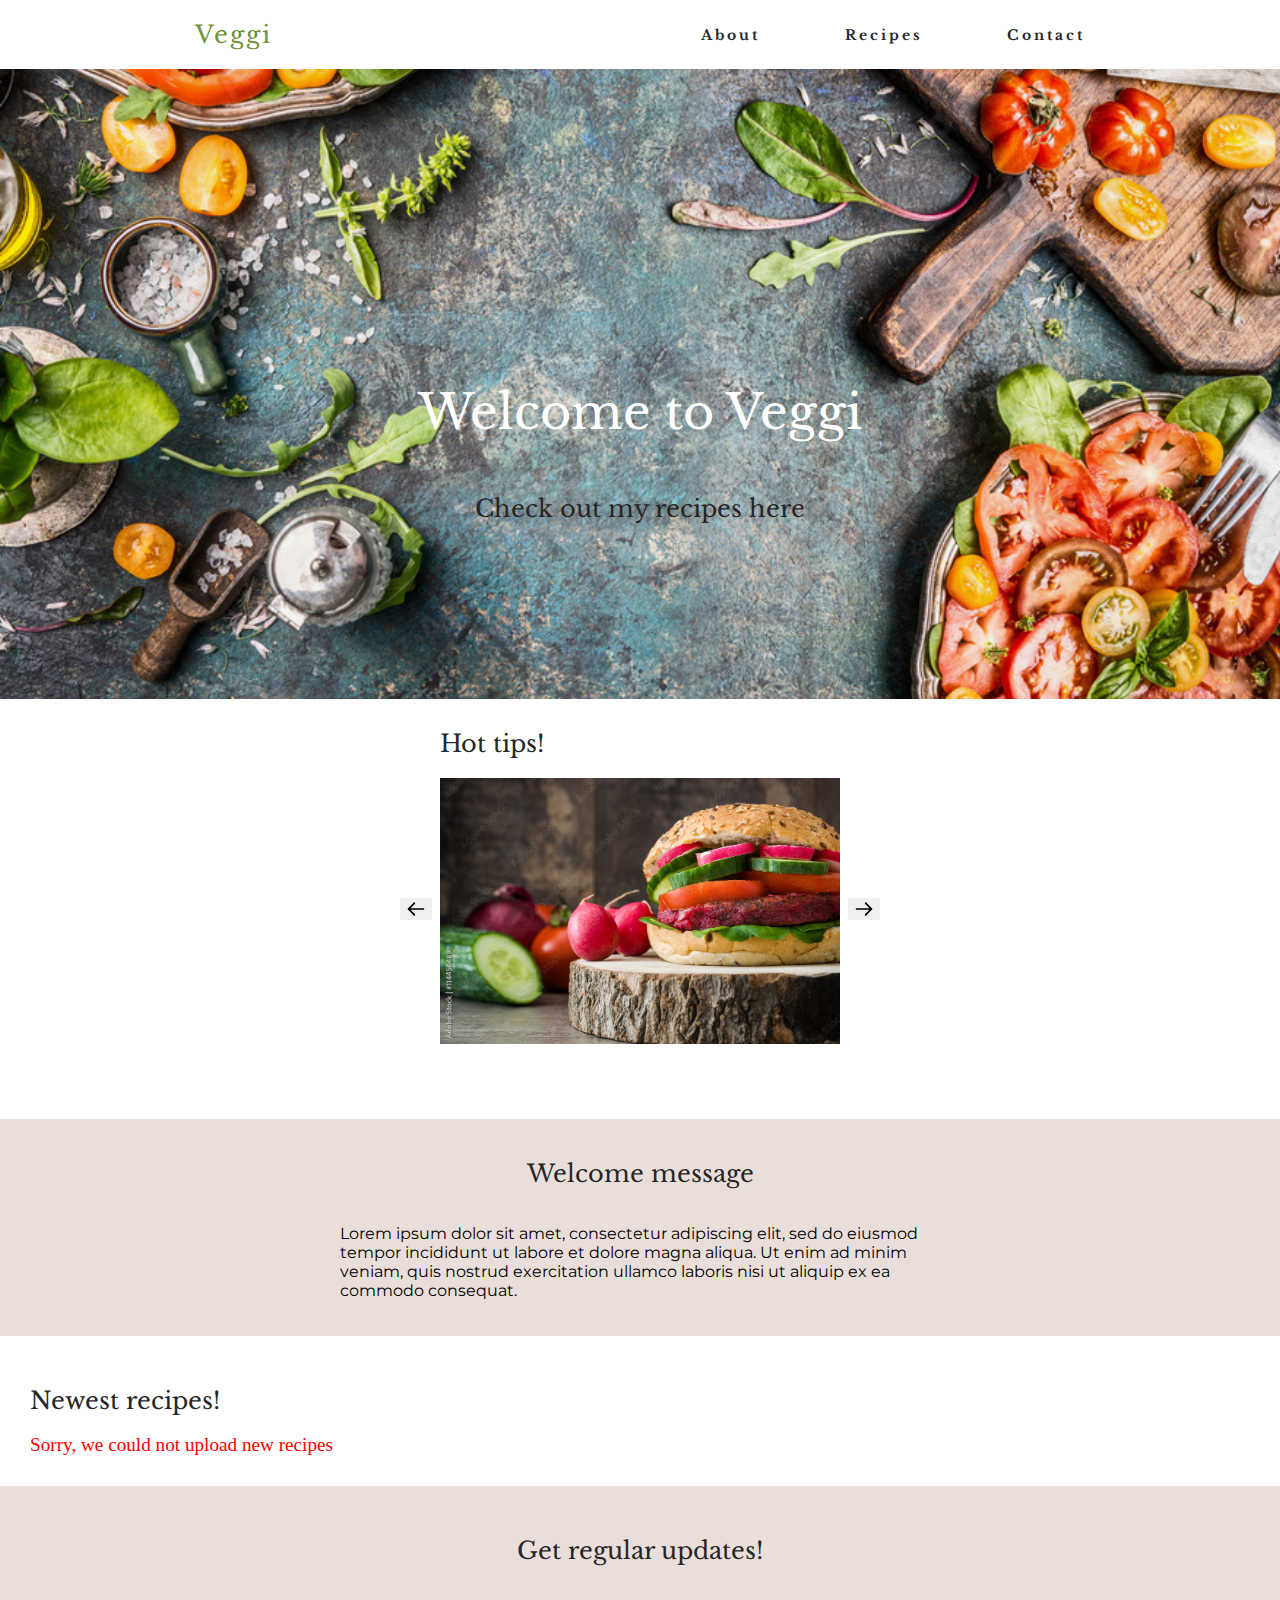
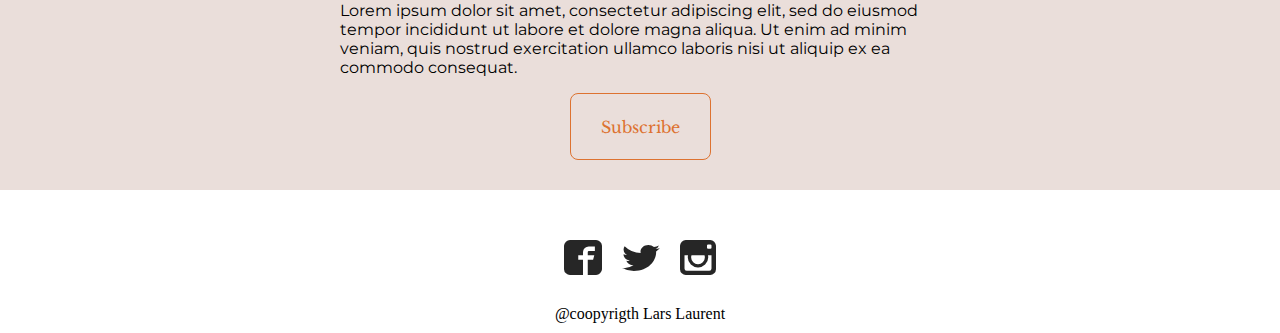
<file: index.html>
<html lang="en">

<head>
    <meta charset="UTF-8">
    <meta http-equiv="X-UA-Compatible" content="IE=edge">
    <meta name="viewport" content="width=device-width, initial-scale=1.0">
    <link href="css/styles.css" rel="stylesheet">
    <link rel="preconnect" href="https://fonts.googleapis.com">
    <link rel="preconnect" href="https://fonts.gstatic.com" crossorigin>
    <link href="https://fonts.googleapis.com/css2?family=Libre+Baskerville&family=Montserrat:wght@300&display=swap"
        rel="stylesheet">

    <!-- Hotjar Tracking Code for https://practical-leavitt-a8fe17.netlify.app/blogs.html -->
    <script>
        (function (h, o, t, j, a, r) {
            h.hj = h.hj || function () { (h.hj.q = h.hj.q || []).push(arguments) };
            h._hjSettings = { hjid: 2734130, hjsv: 6 };
            a = o.getElementsByTagName('head')[0];
            r = o.createElement('script'); r.async = 1;
            r.src = t + h._hjSettings.hjid + j + h._hjSettings.hjsv;
            a.appendChild(r);
        })(window, document, 'https://static.hotjar.com/c/hotjar-', '.js?sv=');
    </script>

    <title>Veggi | Home</title>
</head>

<body>
    <nav>
        <div class="logo">
            <a href="index.html">
                <h2>Veggi</h2>
            </a>
        </div>
        <ul class="nav-links">
            <li>
                <a href="about.html">About</a>
            </li>
            <li>
                <a href="blogs.html">Recipes</a>
            </li>
            <li>
                <a href="contact.html">Contact</a>
            </li>
        </ul>
        <div class="burger">
            <div class="line1"></div>
            <div class="line2"></div>
            <div class="line3"></div>
        </div>
    </nav>

    <header>
        <a href="blogs.html">
            <div class="homepage_cover cover">
                <div class="homepage_message">
                    <h1>Welcome to Veggi</h1>
                    <h2>Check out my recipes here</h2>
                </div>
            </div>
        </a>
    </header>

    <main>
        <section class="home_main_container">
            <div class="carousel_container">
                <div class="carousel_content">
                    <div class="error-message_carousel"></div>
                    <div class="carousel">
                        <button class="carousel_button carousel_button-left">
                            <img src="images/arrow_left.svg" alt="arrow left">
                        </button>

                        <div class="carousel_track_container">
                            <ul class="carousel_track carousel_recipes_api">
                                <li class="carousel_slide current-slide">

                                    <a href="#" class="carousel_content_styling">
                                        <div>
                                            <h2>Hot tips!</h2>
                                        </div>
                                        <div>
                                            <img src="images/slide-1.jpeg" alt="see our recipes">
                                        </div>

                                    </a>
                                </li>
                            </ul>
                        </div>
                        <button class="carousel_button carousel_button-right">
                            <img src="images/arrow_right.svg" alt="arrow right">
                        </button>

                    </div>
                </div>
            </div>

            <div class="welcome-message_container">
                <h2>Welcome message</h2>
                <p>Lorem ipsum dolor sit amet, consectetur adipiscing elit, sed do eiusmod tempor incididunt ut
                    labore
                    et dolore magna aliqua. Ut enim ad minim veniam, quis nostrud exercitation ullamco laboris nisi
                    ut
                    aliquip ex ea commodo consequat.
                </p>
            </div>

            <div class="top-recipes_container">
                <h2>Newest recipes!</h2>
                <div class="top-recipes_api">
                </div>
                <div class="error-message"></div>

            </div>

            <div class="subscribe_container">
                <h2>Get regular updates!</h2>
                <p>Lorem ipsum dolor sit amet, consectetur adipiscing elit, sed do eiusmod tempor incididunt ut labore
                    et dolore magna aliqua. Ut enim ad minim veniam, quis nostrud exercitation ullamco laboris nisi ut
                    aliquip ex ea commodo consequat.
                </p>
                <a href="women.html" class="subscribe_cta">
                    <h4>
                        Subscribe
                    </h4>
                </a>
            </div>

        </section>

    </main>

    <footer>
        <div class="social-media_container">
            <a href="https://www.facebook.com/">
                <img src="images/icon_facebook.svg" alt="facebook">
            </a>
            <a href="https://twitter.com/">
                <img src="images/icon_twitter.svg" alt="twitter">
            </a>
            <a href="https://www.instagram.com/">
                <img src="images/icon_instagram.svg" alt="instagram">
            </a>
        </div>
        <div class="copyright_container">
            @coopyrigth Lars Laurent
        </div>
    </footer>

    <script src="js/error_message.js"></script>
    <script src="js/responsive_nav.js"></script>
    <script src="js/recepie_details.js"></script>
    <script src="js/index.js"></script>
</body>

</html>
</file>
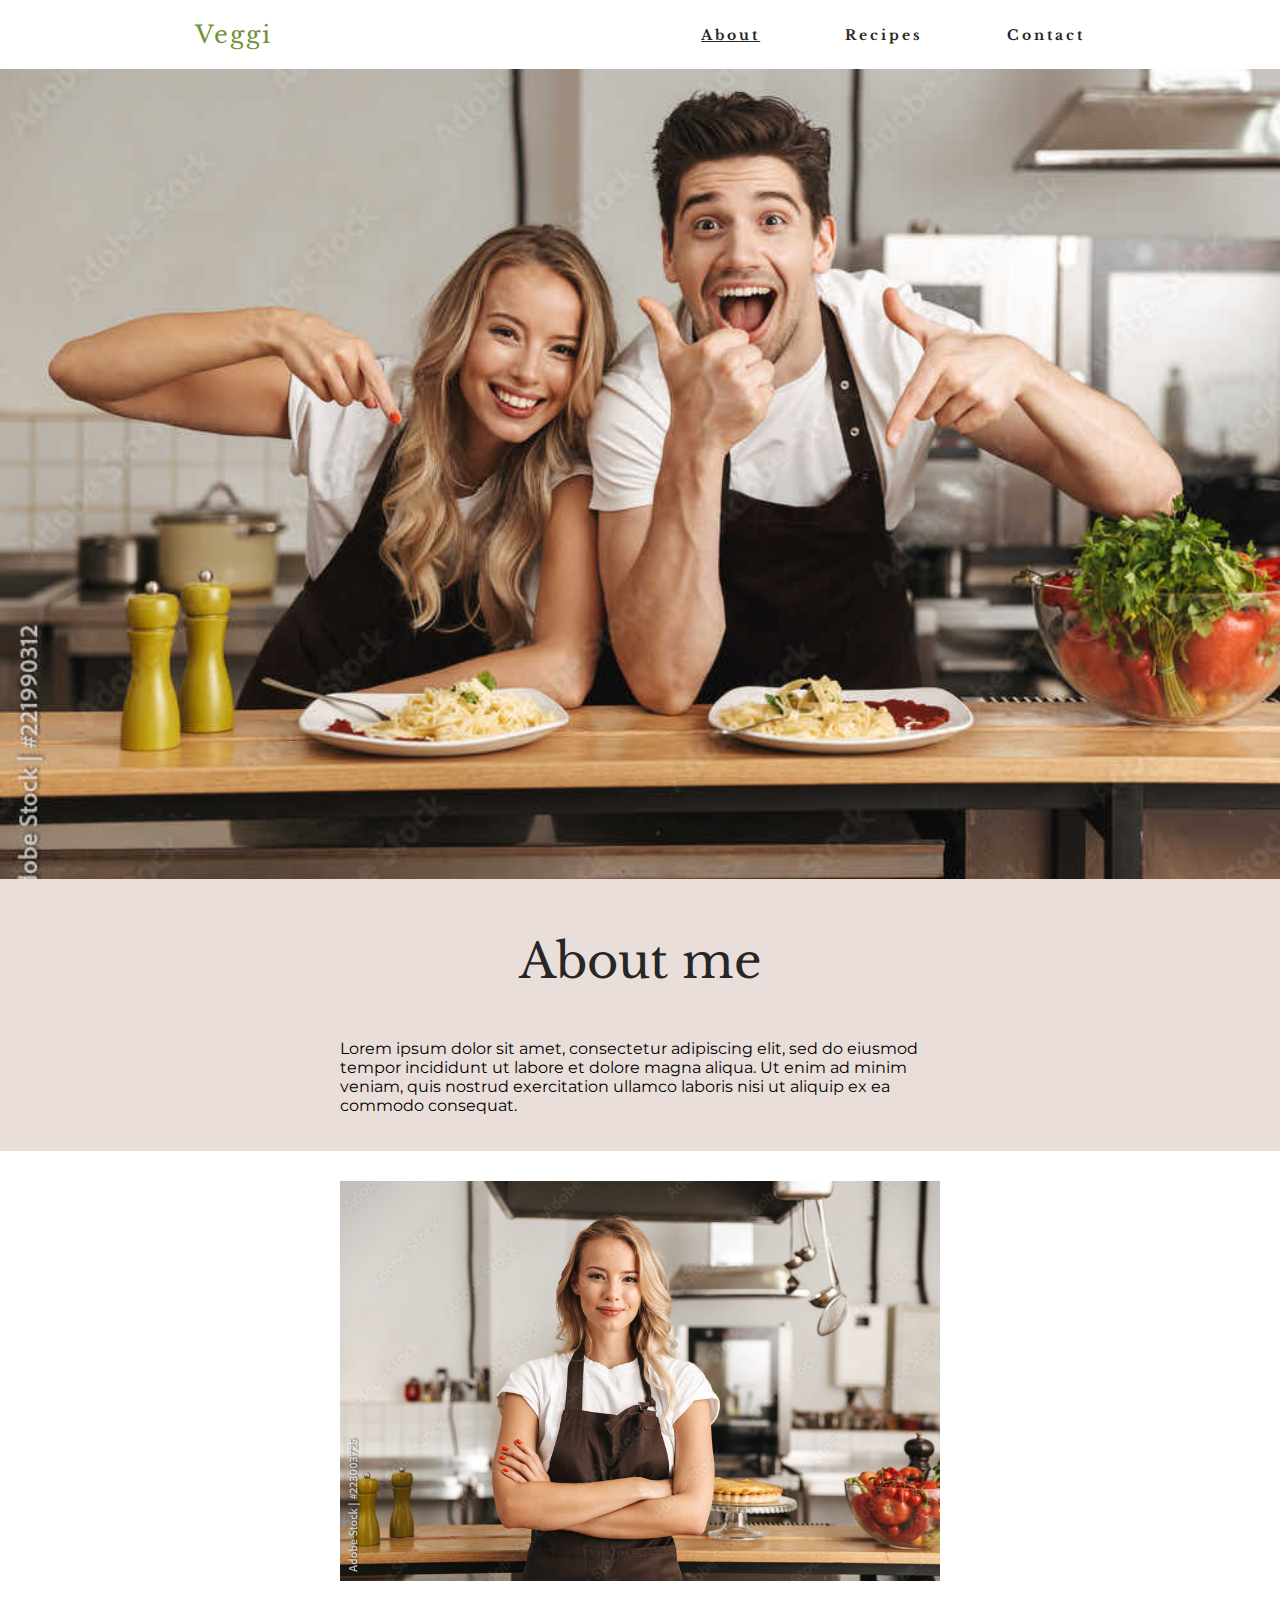
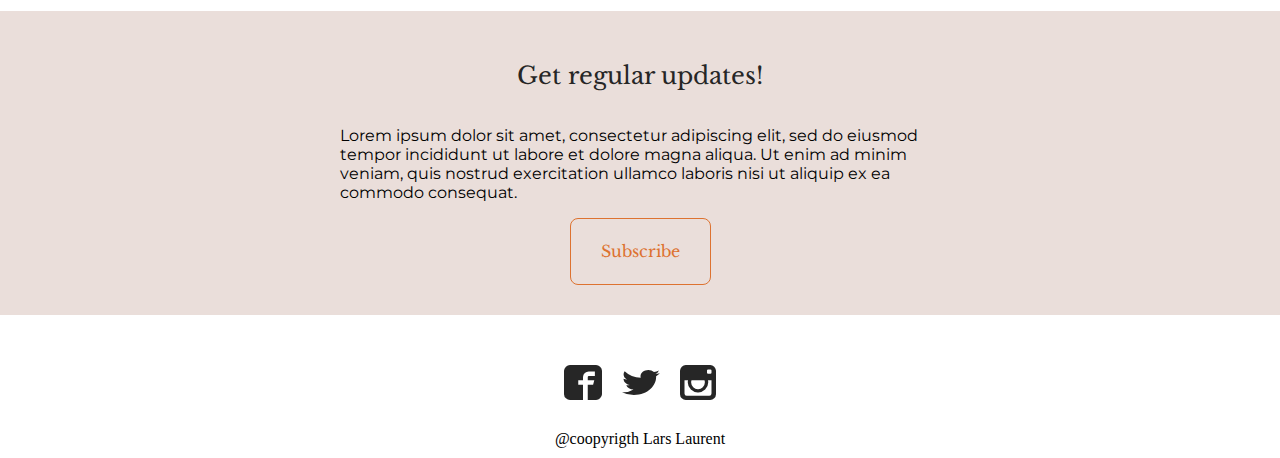
<file: about.html>
<html lang="en">

<head>
    <meta charset="UTF-8">
    <meta http-equiv="X-UA-Compatible" content="IE=edge">
    <meta name="viewport" content="width=device-width, initial-scale=1.0">
    <link href="css/styles.css" rel="stylesheet">
    <link rel="preconnect" href="https://fonts.googleapis.com">
    <link rel="preconnect" href="https://fonts.gstatic.com" crossorigin>
    <link href="https://fonts.googleapis.com/css2?family=Libre+Baskerville&family=Montserrat:wght@300&display=swap"
        rel="stylesheet">
    <!-- Hotjar Tracking Code for https://practical-leavitt-a8fe17.netlify.app/blogs.html -->
    <script>
        (function (h, o, t, j, a, r) {
            h.hj = h.hj || function () { (h.hj.q = h.hj.q || []).push(arguments) };
            h._hjSettings = { hjid: 2734130, hjsv: 6 };
            a = o.getElementsByTagName('head')[0];
            r = o.createElement('script'); r.async = 1;
            r.src = t + h._hjSettings.hjid + j + h._hjSettings.hjsv;
            a.appendChild(r);
        })(window, document, 'https://static.hotjar.com/c/hotjar-', '.js?sv=');
    </script>


    <title> Veggi | About</title>
</head>

<body>
    <nav>
        <div class="logo">
            <a href="index.html">
                <h2>Veggi</h2>
            </a>
        </div>
        </div>
        <ul class="nav-links">
            <li class="active">
                <a href="about.html">About</a>
            </li>
            <li>
                <a href="blogs.html">Recipes</a>
            </li>
            <li>
                <a href="contact.html">Contact</a>
            </li>
        </ul>
        <div class="burger">
            <div class="line1"></div>
            <div class="line2"></div>
            <div class="line3"></div>
        </div>
    </nav>

    <header>
        <div class="about_me_cover about_me_cover_style">
        </div>
    </header>

    <main>
        <section class="home_main_container">

            <div class="welcome-message_container">
                <h1>About me</h1>
                <p>Lorem ipsum dolor sit amet, consectetur adipiscing elit, sed do eiusmod tempor incididunt ut
                    labore
                    et dolore magna aliqua. Ut enim ad minim veniam, quis nostrud exercitation ullamco laboris nisi
                    ut
                    aliquip ex ea commodo consequat.
                </p>
            </div>

            <div class="about_me_flex">
                <div class="about_me_img">
                    <img src="images/bout_me.jpg" class="details_image" alt="about me">
                </div>
            </div>

            <div class="subscribe_container">
                <h2>Get regular updates!</h2>
                <p>Lorem ipsum dolor sit amet, consectetur adipiscing elit, sed do eiusmod tempor incididunt ut labore
                    et dolore magna aliqua. Ut enim ad minim veniam, quis nostrud exercitation ullamco laboris nisi ut
                    aliquip ex ea commodo consequat.
                </p>
                <a href="contact.html" class="subscribe_cta">
                    <h4>
                        Subscribe
                    </h4>
                </a>
            </div>

        </section>

    </main>

    <footer>
        <div class="social-media_container">
            <a href="https://www.facebook.com/">
                <img src="images/icon_facebook.svg" alt="facebook">
            </a>
            <a href="https://twitter.com/">
                <img src="images/icon_twitter.svg" alt="twitter">
            </a>
            <a href="https://www.instagram.com/">
                <img src="images/icon_instagram.svg" alt="instagram">
            </a>
        </div>
        <div class="copyright_container">
            @coopyrigth Lars Laurent
        </div>
    </footer>

    <script src="js/recepie_details.js"></script>
    <script src="js/responsive_nav.js"></script>
    <script src="js/contact.js"></script>
</body>

</html>
</file>
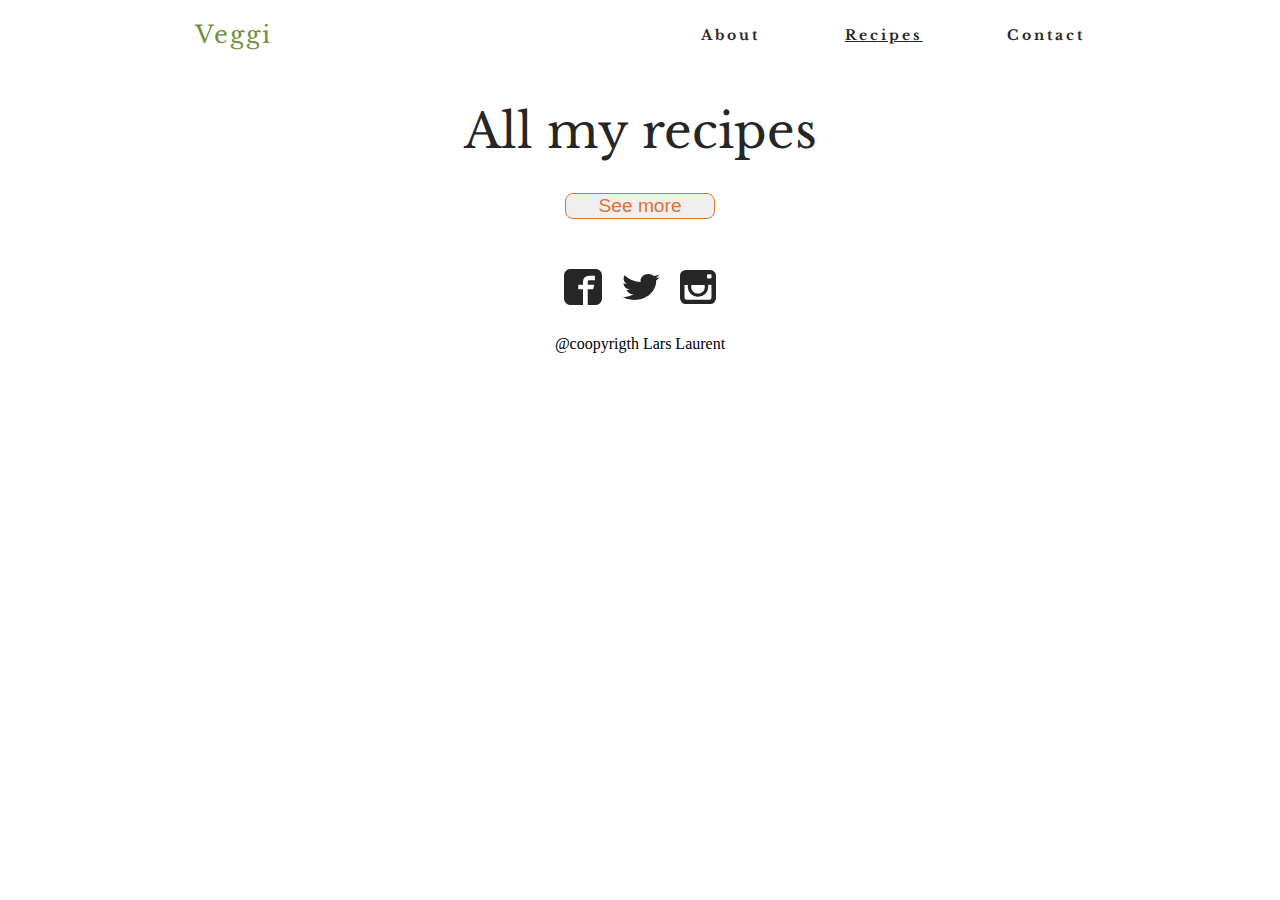
<file: blogs.html>
<html lang="en">

<head>
    <meta charset="UTF-8">
    <meta http-equiv="X-UA-Compatible" content="IE=edge">
    <meta name="viewport" content="width=device-width, initial-scale=1.0">
    <link href="css/styles.css" rel="stylesheet">
    <link rel="preconnect" href="https://fonts.googleapis.com">
    <link rel="preconnect" href="https://fonts.gstatic.com" crossorigin>
    <link href="https://fonts.googleapis.com/css2?family=Libre+Baskerville&family=Montserrat:wght@300&display=swap"
        rel="stylesheet">

    <!-- Hotjar Tracking Code for https://practical-leavitt-a8fe17.netlify.app/blogs.html -->
    <script>
        (function (h, o, t, j, a, r) {
            h.hj = h.hj || function () { (h.hj.q = h.hj.q || []).push(arguments) };
            h._hjSettings = { hjid: 2734130, hjsv: 6 };
            a = o.getElementsByTagName('head')[0];
            r = o.createElement('script'); r.async = 1;
            r.src = t + h._hjSettings.hjid + j + h._hjSettings.hjsv;
            a.appendChild(r);
        })(window, document, 'https://static.hotjar.com/c/hotjar-', '.js?sv=');
    </script>

    <title>Veggi | Recipes</title>
</head>

<body>
    <nav>
        <div class="logo">
            <a href="index.html">
                <h2>Veggi</h2>
            </a>
        </div>
        </div>
        <ul class="nav-links">
            <li>
                <a href="about.html">About</a>
            </li>
            <li class="active">
                <a href="blogs.html">Recipes</a>
            </li>
            <li>
                <a href="contact.html">Contact</a>
            </li>
        </ul>
        <div class="burger">
            <div class="line1"></div>
            <div class="line2"></div>
            <div class="line3"></div>
        </div>
    </nav>
    <main>
        <div class="blog_header">
            <h1>All my recipes</h1>
        </div>
        <section class="blog_container api-load_more">
        </section>
        <div class="btn_container">
            <button class="btn_style subscribe_cta">See more</button>
        </div>

    </main>

    <footer>
        <div class="social-media_container">
            <a href="https://www.facebook.com/">
                <img src="images/icon_facebook.svg" alt="facebook">
            </a>
            <a href="https://twitter.com/">
                <img src="images/icon_twitter.svg" alt="twitter">
            </a>
            <a href="https://www.instagram.com/">
                <img src="images/icon_instagram.svg" alt="instagram">
            </a>
        </div>
        <div class="copyright_container">
            @coopyrigth Lars Laurent
        </div>
    </footer>

    <script src="/js/blogs.js"></script>
    <script src="js/responsive_nav.js"></script>
</body>

</html>
</file>
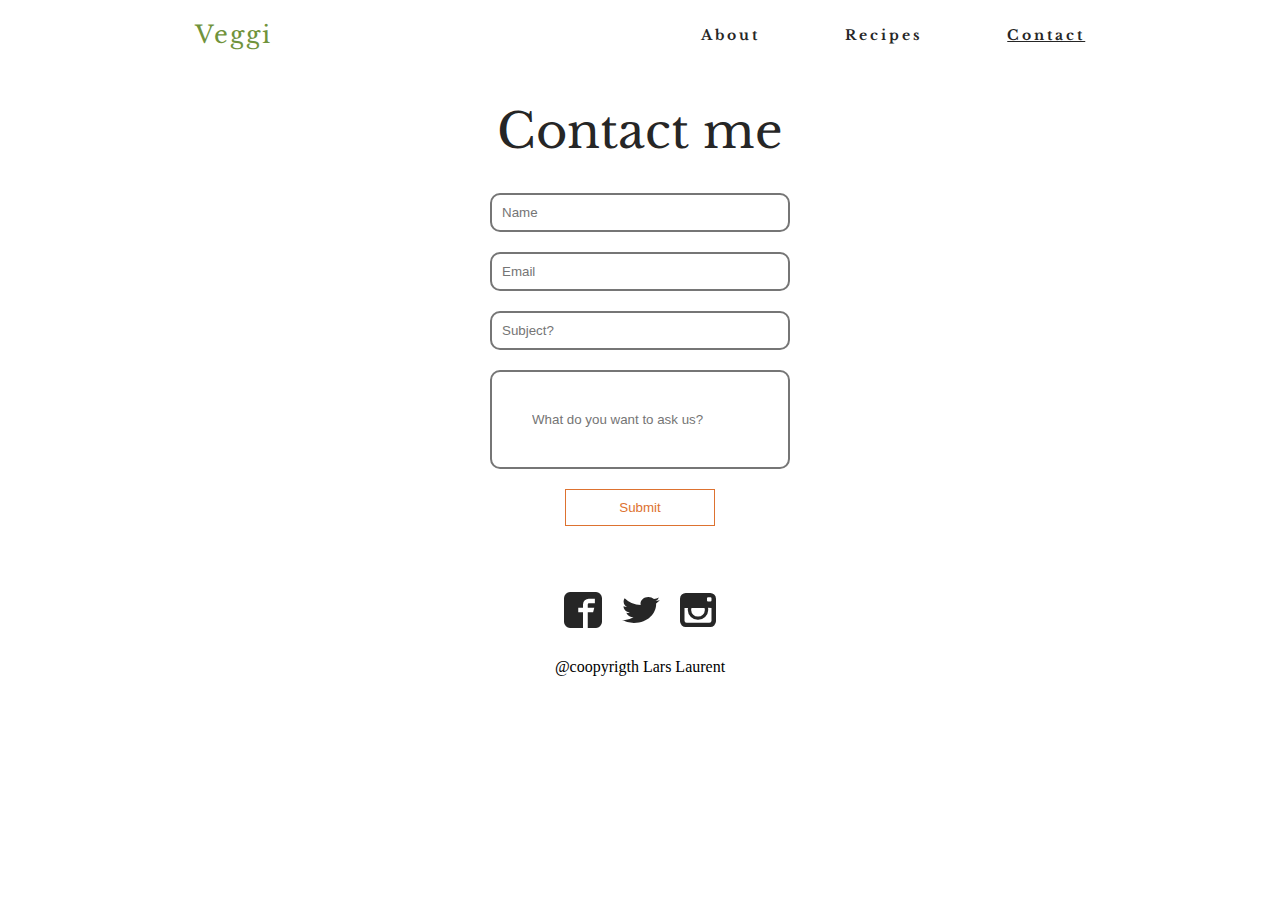
<file: contact.html>
<html lang="en">

<head>
    <meta charset="UTF-8">
    <meta http-equiv="X-UA-Compatible" content="IE=edge">
    <meta name="viewport" content="width=device-width, initial-scale=1.0">
    <link href="css/styles.css" rel="stylesheet">
    <link rel="preconnect" href="https://fonts.googleapis.com">
    <link rel="preconnect" href="https://fonts.gstatic.com" crossorigin>
    <link href="https://fonts.googleapis.com/css2?family=Libre+Baskerville&family=Montserrat:wght@300&display=swap"
        rel="stylesheet">

    <!-- Hotjar Tracking Code for https://practical-leavitt-a8fe17.netlify.app/blogs.html -->
    <script>
        (function (h, o, t, j, a, r) {
            h.hj = h.hj || function () { (h.hj.q = h.hj.q || []).push(arguments) };
            h._hjSettings = { hjid: 2734130, hjsv: 6 };
            a = o.getElementsByTagName('head')[0];
            r = o.createElement('script'); r.async = 1;
            r.src = t + h._hjSettings.hjid + j + h._hjSettings.hjsv;
            a.appendChild(r);
        })(window, document, 'https://static.hotjar.com/c/hotjar-', '.js?sv=');
    </script>

    <title>Veggi | Contact</title>
</head>

<body>
    <nav>
        <div class="logo">
            <a href="index.html">
                <h2>Veggi</h2>
            </a>
        </div>
        </div>
        <ul class="nav-links">
            <li>
                <a href="about.html">About</a>
            </li>
            <li>
                <a href="blogs.html">Recipes</a>
            </li>
            <li class="active">
                <a href="contact.html">Contact</a>
            </li>
        </ul>
        <div class="burger">
            <div class="line1"></div>
            <div class="line2"></div>
            <div class="line3"></div>
        </div>
    </nav>
    <main>
        <div class="about_me_h1">
            <h1>Contact me</h1>
        </div>
        <section class="contact_wrapper">
            <form id="form">
                <div class="contact_scheme">
                    <div class="form-error" id="nameError">Name must be longer than 5 characters</div>
                    <input type="text" id="name" placeholder="Name">
                    <div class="form-error" id="emailError">Email must be valid</div>
                    <input type="text" id="email" placeholder="Email">
                    <div class="form-error" id="subjectError">Subject must be longer than 15 characters</div>
                    <input type="text" id="subject" placeholder="Subject?">
                    <div class="form-error" id="messageError">Message must be longer than 25 characters</div>
                    <input type="text" id="message" placeholder="What do you want to ask us?">
                    <button type="submit" value="submit" id="submit">Submit</button>
                </div>
            </form>
        </section>

    </main>

    <footer>
        <div class="social-media_container">
            <a href="https://www.facebook.com/">
                <img src="images/icon_facebook.svg" alt="facebook">
            </a>
            <a href="https://twitter.com/">
                <img src="images/icon_twitter.svg" alt="twitter">
            </a>
            <a href="https://www.instagram.com/">
                <img src="images/icon_instagram.svg" alt="instagram">
            </a>
        </div>
        <div class="copyright_container">
            @coopyrigth Lars Laurent
        </div>
    </footer>

    <script src="js/recepie_details.js"></script>
    <script src="js/responsive_nav.js"></script>
    <script src="js/contact.js"></script>
</body>

</html>
</file>
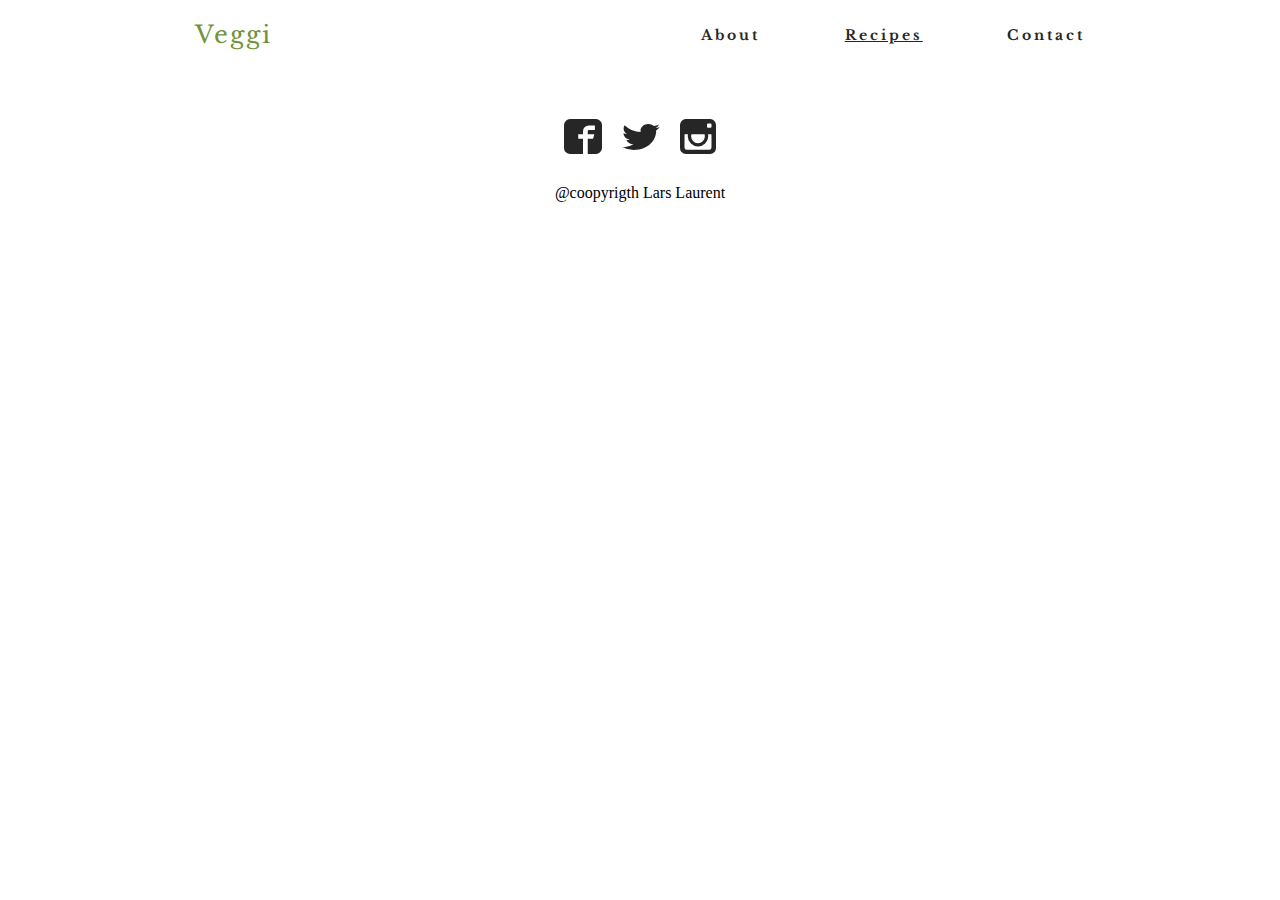
<file: inspiration_details.html>
<html lang="en">

<head>
    <meta charset="UTF-8">
    <meta http-equiv="X-UA-Compatible" content="IE=edge">
    <meta name="viewport" content="width=device-width, initial-scale=1.0">
    <link href="css/styles.css" rel="stylesheet">
    <link rel="preconnect" href="https://fonts.googleapis.com">
    <link rel="preconnect" href="https://fonts.gstatic.com" crossorigin>
    <link href="https://fonts.googleapis.com/css2?family=Libre+Baskerville&family=Montserrat:wght@300&display=swap"
        rel="stylesheet">

    <!-- Hotjar Tracking Code for https://practical-leavitt-a8fe17.netlify.app/blogs.html -->
    <script>
        (function (h, o, t, j, a, r) {
            h.hj = h.hj || function () { (h.hj.q = h.hj.q || []).push(arguments) };
            h._hjSettings = { hjid: 2734130, hjsv: 6 };
            a = o.getElementsByTagName('head')[0];
            r = o.createElement('script'); r.async = 1;
            r.src = t + h._hjSettings.hjid + j + h._hjSettings.hjsv;
            a.appendChild(r);
        })(window, document, 'https://static.hotjar.com/c/hotjar-', '.js?sv=');
    </script>

    <title class="unique_title"></title>
</head>

<body>
    <nav>
        <div class="logo">
            <a href="index.html">
                <h2>Veggi</h2>
            </a>
        </div>
        </div>
        <ul class="nav-links">
            <li>
                <a href="about.html">About</a>
            </li>
            <li class="active">
                <a href="blogs.html">Recipes</a>
            </li>
            <li>
                <a href="contact.html">Contact</a>
            </li>
        </ul>
        <div class="burger">
            <div class="line1"></div>
            <div class="line2"></div>
            <div class="line3"></div>
        </div>
    </nav>
    <main>
        <section class="inspiration_container">
            <div class="inspiration">
            </div>
        </section>

    </main>

    <footer>
        <div class="social-media_container">
            <a href="https://www.facebook.com/">
                <img src="images/icon_facebook.svg" alt="facebook">
            </a>
            <a href="https://twitter.com/">
                <img src="images/icon_twitter.svg" alt="twitter">
            </a>
            <a href="https://www.instagram.com/">
                <img src="images/icon_instagram.svg" alt="instagram">
            </a>
        </div>
        <div class="copyright_container">
            @coopyrigth Lars Laurent
        </div>
    </footer>

    <script src="js/inspiration.js"></script>
    <script src="js/responsive_nav.js"></script>
</body>

</html>
</file>
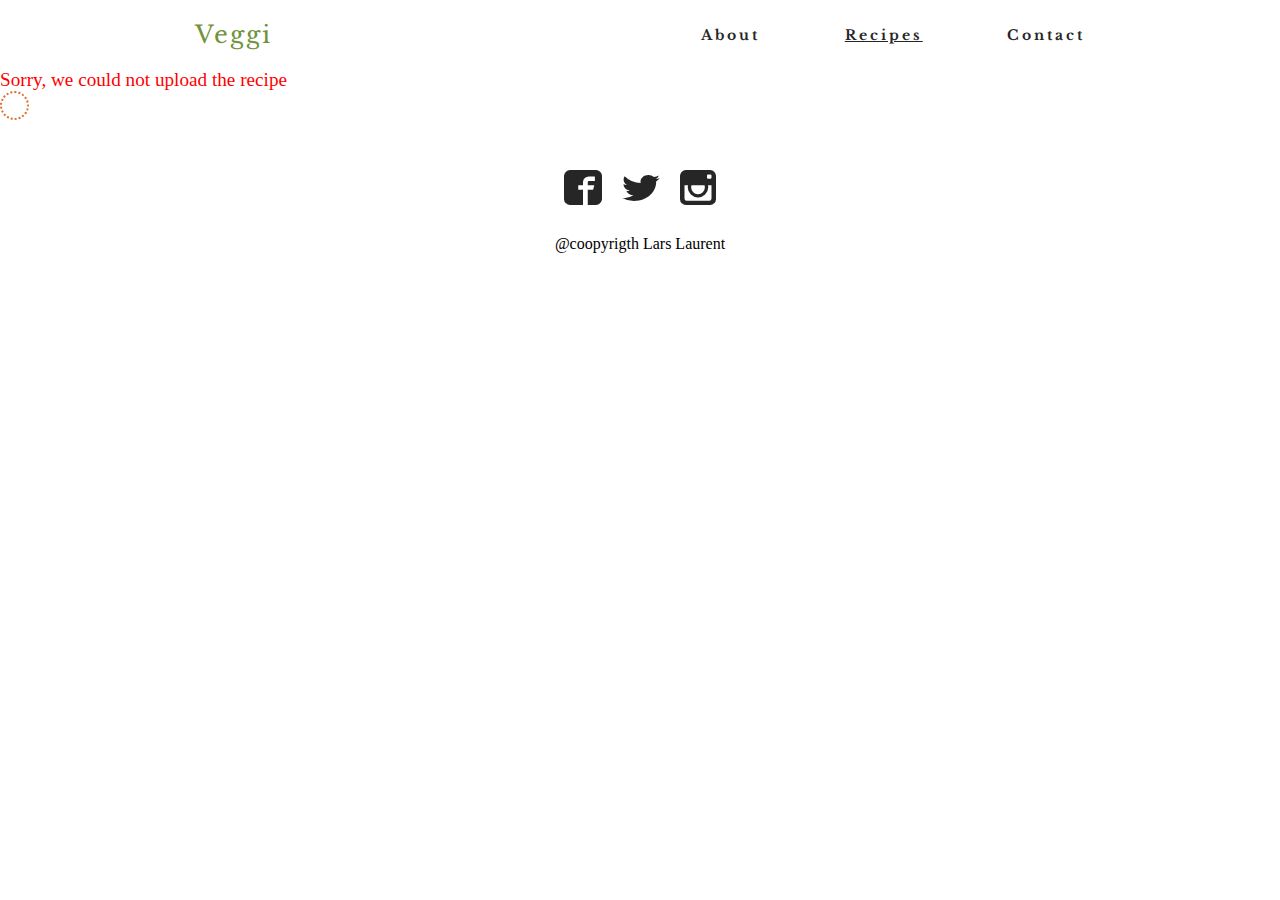
<file: recepie_details.html>
<html lang="en">

<head>
    <meta charset="UTF-8">
    <meta http-equiv="X-UA-Compatible" content="IE=edge">
    <meta name="viewport" content="width=device-width, initial-scale=1.0">
    <link href="css/styles.css" rel="stylesheet">
    <link rel="preconnect" href="https://fonts.googleapis.com">
    <link rel="preconnect" href="https://fonts.gstatic.com" crossorigin>
    <link href="https://fonts.googleapis.com/css2?family=Libre+Baskerville&family=Montserrat:wght@300&display=swap"
        rel="stylesheet">

    <!-- Hotjar Tracking Code for https://practical-leavitt-a8fe17.netlify.app/blogs.html -->
    <script>
        (function (h, o, t, j, a, r) {
            h.hj = h.hj || function () { (h.hj.q = h.hj.q || []).push(arguments) };
            h._hjSettings = { hjid: 2734130, hjsv: 6 };
            a = o.getElementsByTagName('head')[0];
            r = o.createElement('script'); r.async = 1;
            r.src = t + h._hjSettings.hjid + j + h._hjSettings.hjsv;
            a.appendChild(r);
        })(window, document, 'https://static.hotjar.com/c/hotjar-', '.js?sv=');
    </script>

    <div class="unique_title">
    </div>
</head>

<body>
    <nav>
        <div class="logo">
            <a href="index.html">
                <h2>Veggi</h2>
            </a>
        </div>
        </div>
        <ul class="nav-links">
            <li>
                <a href="about.html">About</a>
            </li>
            <li class="active">
                <a href="blogs.html">Recipes</a>
            </li>
            <li>
                <a href="contact.html">Contact</a>
            </li>
        </ul>
        <div class="burger">
            <div class="line1"></div>
            <div class="line2"></div>
            <div class="line3"></div>
        </div>
    </nav>
    <main>

        <section class="recipe_details_container">
            <div class="error-message"></div>
            <div class="recipe_details_content">
                <div class="loader"></div>
            </div>

            <div class="recipe_details_ingredients">
            </div>



            <div class="notes">
            </div>

            <div class="instructions">

            </div>
        </section>

    </main>

    <footer>
        <div class="social-media_container">
            <a href="https://www.facebook.com/">
                <img src="images/icon_facebook.svg" alt="facebook">
            </a>
            <a href="https://twitter.com/">
                <img src="images/icon_twitter.svg" alt="twitter">
            </a>
            <a href="https://www.instagram.com/">
                <img src="images/icon_instagram.svg" alt="instagram">
            </a>
        </div>
        <div class="copyright_container">
            @coopyrigth Lars Laurent
        </div>
    </footer>

    <script src="js/error_message.js"></script>
    <script src="js/recepie_details.js"></script>
    <script src="js/responsive_nav.js"></script>

</body>

</html>
</file>
<file: css/styles.css>
/* ----------------------- Variables  --------------------------*/
:root {
    --primary-green: #70933B;
    --active-orange: #DD7230;
    --background-gray: #EADEDA;
    --text-black: #262626;
    --white: #FFFFFF;
}


/*  ---------------- GENERAL --------------- */

body {
    margin: 0px;
    padding: 0px;
    box-sizing: border-box;
    display: flex;
    flex-direction: column;
    overflow-x: hidden;
    overflow-y: visible;
}

.overflow {
    overflow-y: hidden;

}

.width_img {
    width: 100%;
}

h1, h2, h3, h4, nav{
    font-family: 'Libre Baskerville', serif;
    font-weight: lighter;
}

h1, h2, h3, nav {
    color: var(--text-black);
}

h1 {
    font-size: 3rem;
}

p {
    font-family: 'Montserrat', sans-serif;
    max-width: 600px;
}

.error, .error-message_carousel{
    font-size: 1.2em;
    color: red;
}

.error_hide {
    display: none;
}

.loader {
    max-width: 100px;
    border: 2px var(--active-orange) dotted;
    border-radius: 50%;
    width: 25px;
    height: 25px;
    animation: spin 4s linear infinite;
}

@keyframes spin {
    0% {
        transform: rotate(0deg);
    }
    100% {
        transform: rotate(360deg);
    }
}



/* --------------- NAV ------------------ */


nav {
    display: flex;
    justify-content: space-around;
    align-items: center;
    min-height: 7vh;
    background-color: var(--white);
}

.logo {
    color: var(--primary-green);
    letter-spacing: 2px;
}

.logo a {
    text-decoration: none;
    color: var(--primary-green);
}

.logo h2 {
    text-decoration: none;
    color: var(--primary-green);
}

.nav-links {
    display: flex;
    justify-content: space-between;
    width: 30%

}

.nav-links li {
    list-style: none;
}

.nav-links a {
    color: var(--text-black);
    text-decoration: none;
    letter-spacing:3px;
    font-weight: bold;
    font-size: 14px;

}


.burger div {
    width: 25px;
    height: 3px;
    background-color: var(--text-black);
    margin: 5px;
    transition: all 0.2s ease;
}

.burger {
    display: none;
    cursor: pointer;
}


@media screen and (max-width:820px){

/*     body {
        overflow: hidden;
    } */

   .nav-links {
       position: absolute;
       right: 0px;
       width: 100%;
       height: 100%;
       top: 7vh;
       background-color: var(--background-gray);
       display: flex;
       flex-direction: column;
       justify-content: center;
       align-items: center;
       transform: translateX(100%);
       transition: transform 0.3s ease-in;
       z-index: 1000;
   }

   .nav-links li {
       opacity: 0;
       margin: 10px;
       height: 10vh;   
   }

   .burger{
       display: block;
   }

}

.nav-active {
    transform: translateX(0%);
}

@keyframes navLinkFade {
    from{
        opacity: 0;
        transform: translateX(50px);
    }
    to{
        opacity: 1;
        transform:translateX(0px);
    }
}

.toggle .line1{
    transform: rotate(-45deg) translate(-5px, 6px);
    
}
.toggle .line2{

    opacity: 0;
    
}
.toggle .line3{
    transform: rotate(45deg) translate(-5px, -6px);
}



/* ----------------- HEADER ------------------ */



.homepage_cover {
    background-image: url("../images/AdobeStock_132508411_Preview.jpeg");
    position: relative;
}

.cover {
    background-size: cover;
    background-repeat: no-repeat;
    min-height: 70vh;
    flex: 1;
    background-position-x: center;
    background-position-y: center;
    position: relative;
}

.homepage_message {
    display: flex;
    flex-direction: column;
    align-items: center;
    text-align: center;
    position: absolute;
    top: 60%;
    left: 50%;
    transform: translate(-50%, -50%);
}

.homepage_cover h1, .homepage_cover p{
    color: var(--white);
}


.about_me_cover {
    background-image: url("../images/about_me_cover.jpg");
}

.about_me_cover_style {
    background-size: cover;
    background-repeat: no-repeat;
    min-height: 90vh;
    flex: 1;
    background-position-x: center;
    background-position-y: top;
}

.about_me_h1 {
    display: flex;
    justify-content: center;
}

.about_me_flex {
    display: flex;
    flex-direction: column;
    max-width: 600px;
    align-self: center;
    margin: 30px;
}



/* ------------------  MAIN ---------------- */

.home_main_container {
    display: flex;
    flex-direction: column;
}


/* ------------------- Carousel ----------------------- */

.carousel_container {
    padding: 10px;
}


.carousel_content {
    display: flex;
    flex-direction: column;
}

.carousel {
    position: relative;
    height: 400px;
    width: 70%;
    margin: 0 auto;
    max-width: 400px;
}

.carousel__image {
    width: 100%;
    height: 100%;
    object-fit: cover ;
}

.carousel_track_container {
    height: 100%;
    position: relative;
    overflow: hidden;
}

.carousel_track {
    padding: 0;
    margin: 0;
    list-style: none;
    position: relative;
    height: 100%;
    transition: transform 250ms ease-in;
}

.carousel_slide {
    position: absolute;
    top: 0;
    bottom: 0;
    width: 100%;
}

.carousel_button {
    position: absolute;
    top: 50%;
    transform: translateY(-50%);
    border: 0;
    cursor: pointer;
}

.carousel_button img {
    width: 20px;
}

.carousel_button-left {
    left: -40px
}
.carousel_button-right {
    right: -40px
}

.carousel_content_styling {
    display: flex;
    flex-direction: column;
    text-decoration: none;

}

.carousel_content_styling img {
    width: 100%;
}



/* Welcome content */

.welcome-message_container {
    background-color: var(--background-gray);
    padding: 20px;
    display: flex;
    flex-direction: column;
    align-items: center;
}

.welcome-message_style {
    display: flex;
    flex-direction: column;
    align-items: center;
}


/* Top recipes */

.top-recipes_container{
    padding: 30px;
    display: flex;
    flex-direction: column;
}

.top-recipes_api {
    display: flex;
    flex-direction: row;
    justify-content: space-around;
    align-items:baseline;
    gap: 20px;
}

.top-recipes_style {
    flex: 1;
    text-decoration: none;

}



/* Subscribe */
.subscribe_container {
    background-color:var(--background-gray);
    display: flex;
    flex-direction: column;
    align-items: center;
    padding: 30px 15px;
}



.subscribe_cta {
    padding: 1px 30px;
    border-radius: 8px;
    border: 1px solid var(--active-orange);
    color: var(--active-orange);
    opacity: 1;
    text-decoration: none;
}


.subscribe_cta:hover {
    transition: 0.3s;
    background-color: var(--active-orange);
    border: 1px solid var(--active-orange);
    color: var(--background-gray);
    padding: 1px 30px;
}

/* ------------------- FOOTER --------------- */



.social-media_container {
    display: flex;
    padding: 20px 30px;
    align-items: center;
    justify-content: center;
    gap: 20px;
    margin-top: 30px;
}

.copyright_container {
    display: flex;
    padding: 10px;
    justify-content: center;
}




/* ------------- Blog ------------- */

.blog_container {
    display: flex;
    width: 80%;
    margin: auto;
    flex-wrap: wrap;
}

.blog_image {
    width: 100%;
}

.blog_content {
    text-decoration: none;
    color: var(--text-black);
}

.blog_header {
    display: flex;
    justify-content: center;


}

.wraper {
    flex: 1 1 200px;
    margin: 20px;
    display: none;
}

.btn_container {
    display: flex;
    justify-content: center;
}

.btn_style {
    width: 150px;
    padding: 1px;
    font-size: 1.2em;
    cursor: pointer;
}

.wraper:nth-child(1){
display: block;
}

.wraper:nth-child(2){
    display: block;
}

.wraper:nth-child(3){
    display: block;
}
.wraper:nth-child(4){
    display: block;
    }
    
.wraper:nth-child(5){
        display: block;
    }
    
.wraper:nth-child(6){
        display: block;
    }

.wraper:nth-child(7){
        display: block;
        }
        
.wraper:nth-child(8){
            display: block;
        }
.wraper:nth-child(9){
            display: block;
        }


.active {
    text-decoration: underline;
}



/* ---------------------- Recipe Details -------------------- */

.recipe_details_container {
    display: flex;
    flex-direction: column;
    justify-content: center;
}

.details_image {
    width: 100%;
    max-width: 600px;
}

.recipe_details_info {
    display: flex;
    flex-direction: row;
    justify-content: center;
    gap: 30px;
    margin: 30px;
}

.time, .prep {
    display: flex;
    gap: 5px;
}

.svg_time, .svg_prep {
    width: 20%;
}


.api-details {
    display: flex;
    flex-direction: column;
}

.recipe_details_style {
    display: flex;
    flex-direction: column;
    align-items: center;
}

.recipe_details_ingredients {
    display: flex;
    flex-direction: column;
    align-items: center;
}

.ingredients_style {
    display: flex;
    flex-direction: row;
    gap: 10px;
}

.instructions {
    align-self: center;
}


/* -------------------- Contact Page ---------------- */

.contact_wrapper {
    display: flex;
    text-align: left;
    flex-direction: column;
}

.contact_wrapper input {
    padding: 10px;
    border-radius: 10px;
    border-style: solid;

}



#message {
    padding: 40px;
}

.contact_scheme {
    display: flex;
    flex-direction: column;
    max-width: 300px;
    margin: auto;
    gap: 20px;
}

#submit {
    padding: 10px;
    max-width: 50%;
    transform: translateX(50%);
    border: 1px solid var(--active-orange);
    color: var(--active-orange);
    background-color: var(--white);
    opacity: 1;

}

#submit:hover {
    cursor: pointer;
    transition: 0.3s;
    background-color: var(--active-orange);
    border: 1px solid var(--active-orange);
    color: var(--white);
    transform: translateX(50%);
}


.form-error {
    display: none;
    color: red;
    font-size: 0.8rem;
    margin-top: 2px;
}


.inspiration_wraper {
    display: flex;
    flex-direction: column;
    align-items: center;
}
</file>
